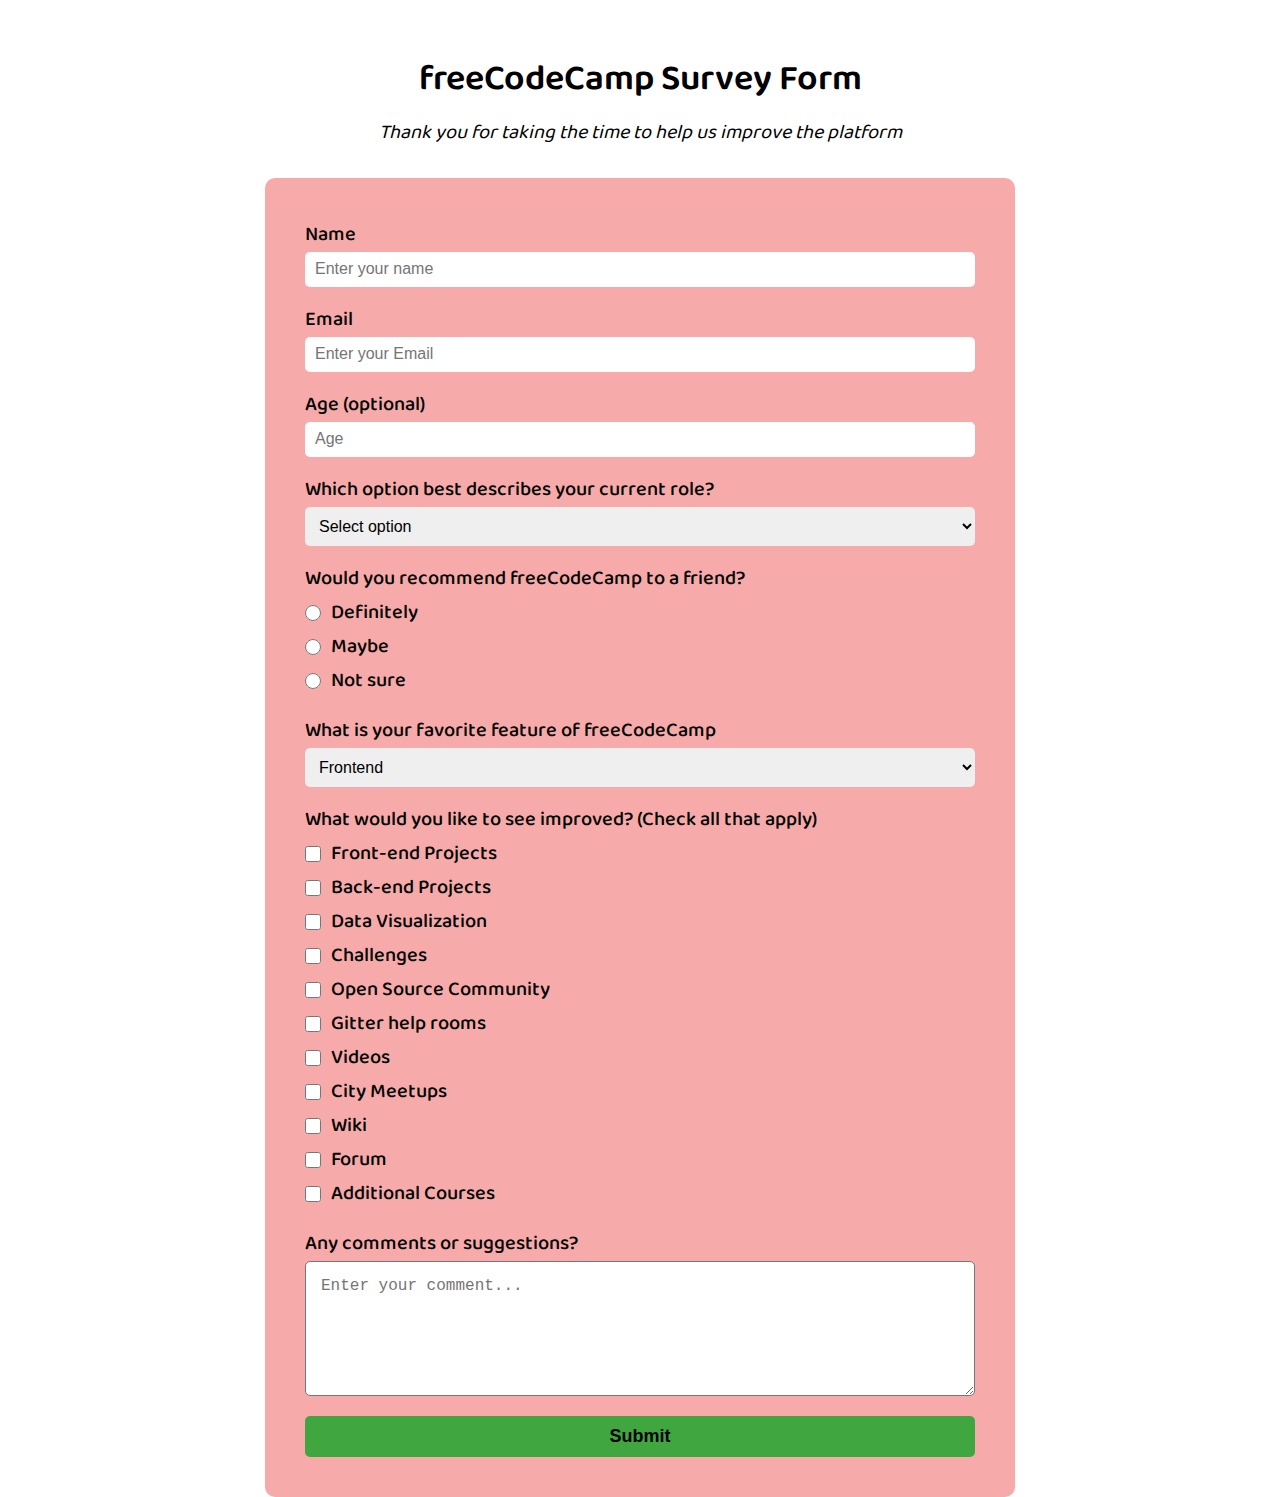
<file: Survey- Form/index.html>
<!DOCTYPE html>
<html lang="en">

<head>
    <meta charset="UTF-8">
    <meta name="viewport" content="width=device-width, initial-scale=1.0">
    <link rel="stylesheet" href="./style.css">
    <link href="https://fonts.googleapis.com/css?family=Baloo+Thambi+2:400,500,600,700&display=swap" rel="stylesheet">
    <title>Survey-Form</title>
</head>

<body>
    <section>
        <h1 id="title">freeCodeCamp Survey Form</h1>
        <p id="description">Thank you for taking the time to help us improve the platform</p>
        <div class="forw-wrapp">
            <form action="#" id="survey-form">
                <label for="name" id="name-label">Name</label>
                <input type="text" id="name" placeholder="Enter your name">
    
                <label for="email" id="email-label">Email</label>
                <input type="Email" placeholder="Enter your Email" id="email">
    
                <label for="number" id="number-label">Age <span>(optional)</span></label>
                <input type="number" id="number" placeholder="Age" min="10" max="100">
    
                <label for="current-role">Which option best describes your current role?</label>
                <select id="current-role" name="current-role" id="dropdown">
                    <option value="" disabled selected>Select option</option>
                    <option value="Frontend" >Frontend</option>
                    <option value="Backend">Backend</option>
                    <option value="UI">UI</option>
                    <option value="UX">UX</option>
                </select>
                
                <p>Would you recommend freeCodeCamp to a friend?</p>
               
                <label for="definitely"> <input type="radio" id="definitely" name="definitely">Definitely</label>
                <label for="maybe"><input type="radio" id="maybe" name="maybe">Maybe</label>
                <label for="not-sure"><input type="radio" id="not-sure" name="not-sure">Not sure</label>
    
                <label for="favorite-feature">What is your favorite feature of freeCodeCamp</label>
                <select id="favorite-feature" name="current-role" placeholder="Select an option">
                    <option value="Frontend">Frontend</option>
                    <option value="Backend">Backend</option>
                    <option value="UI">UI</option>
                    <option value="UX">UX</option>
                </select>
    
                <p>What would you like to see improved? <span>(Check all that apply)</span> </p>
                
                <label for="frontend"><input type="checkbox" value="frontend" >Front-end Projects</label>
                
                <label for="frontend"><input type="checkbox" value="frontend">Back-end Projects</label>
                
                <label for="frontend"><input type="checkbox" value="frontend">Data Visualization</label>
                
                <label for="frontend"><input type="checkbox" value="frontend">Challenges</label>
                
                <label for="frontend"><input type="checkbox" value="frontend">Open Source Community</label>
                
                <label for="frontend"><input type="checkbox" value="frontend">Gitter help rooms</label>
                
                <label for="frontend"><input type="checkbox" value="frontend">Videos</label>
                
                <label for="frontend"><input type="checkbox" value="frontend">City Meetups</label>
                
                <label for="frontend"><input type="checkbox" value="frontend">Wiki</label>
                
                <label for="frontend"><input type="checkbox" value="frontend">Forum</label>
                
                <label for="frontend"><input type="checkbox" value="frontend">Additional Courses</label>
    
                <label for="comment">Any comments or suggestions?</label>
                <textarea id="comment" name="story" placeholder="Enter your comment..."  ></textarea>
    
                <input type="submit" value="Submit" id="submit">
    
    
    
    
    
    
    
            </form>
        </div>
        
    </section>
</body>

</html>
</file>
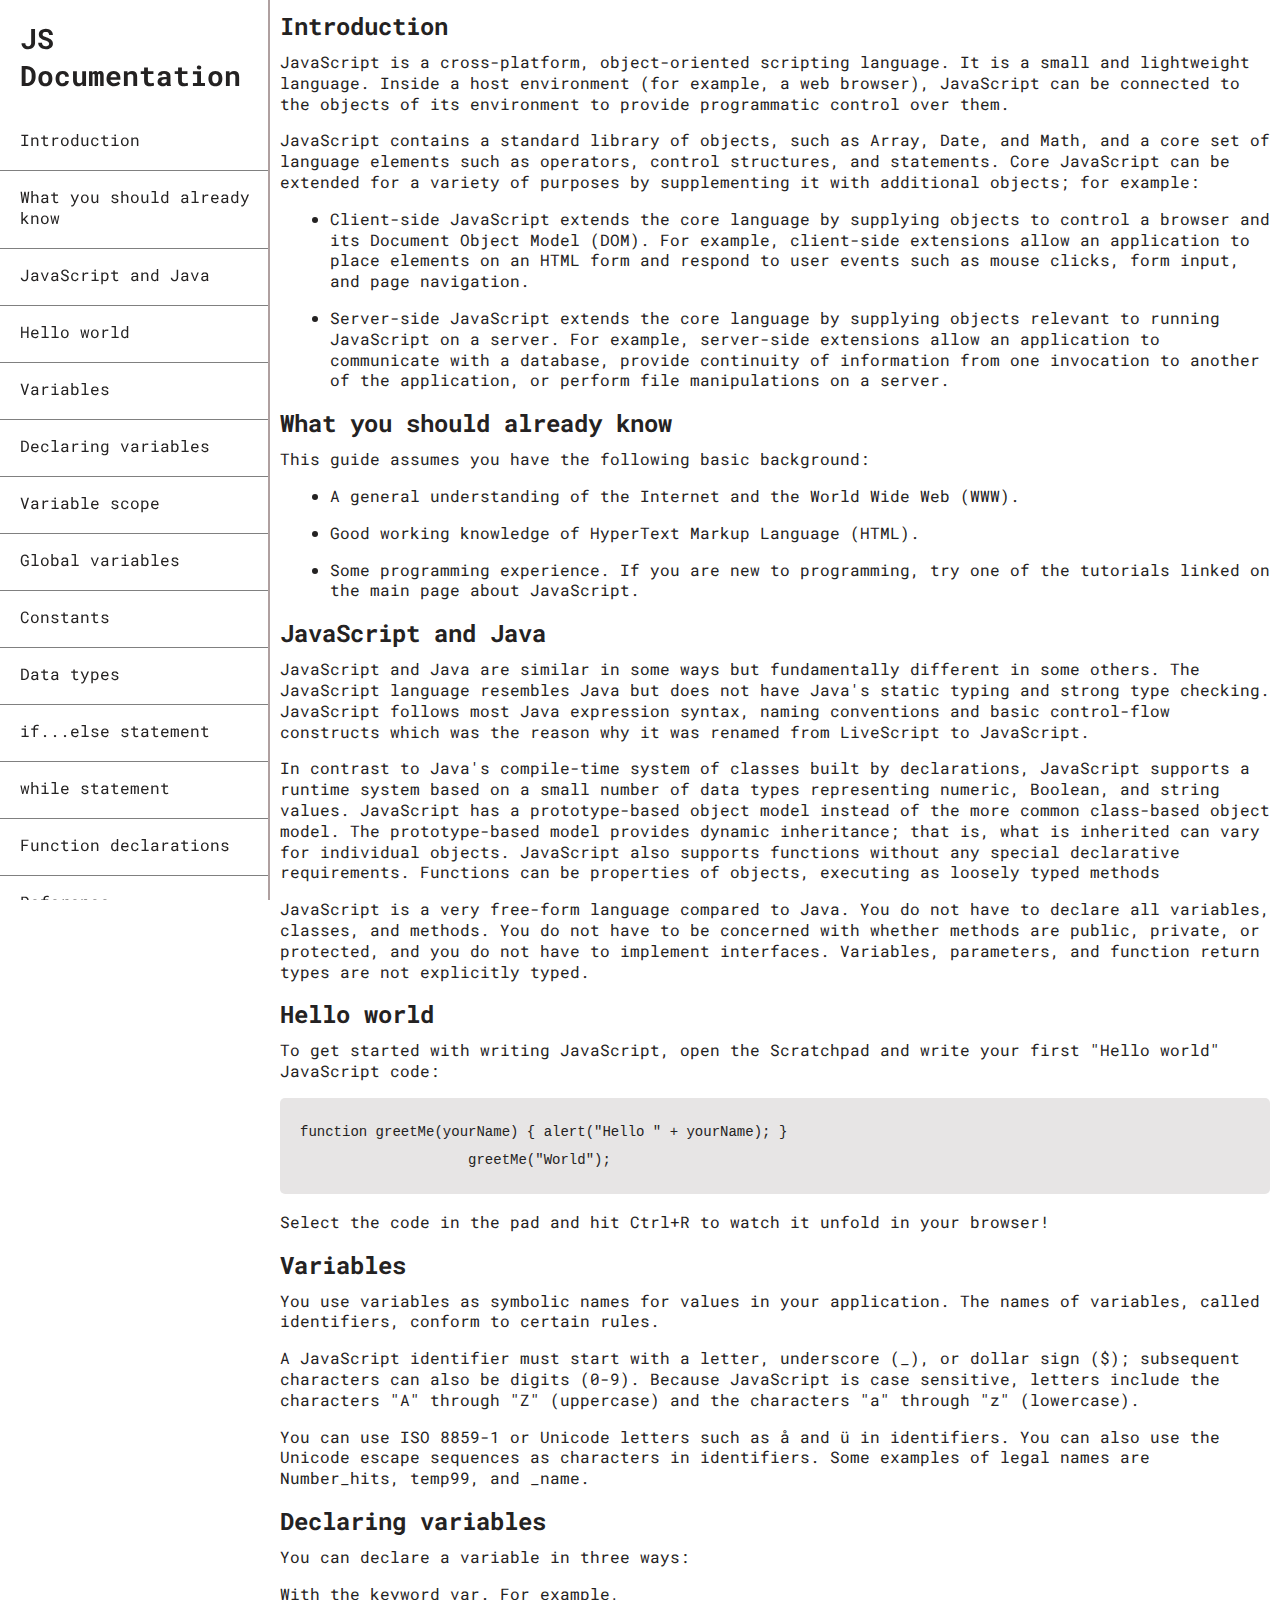
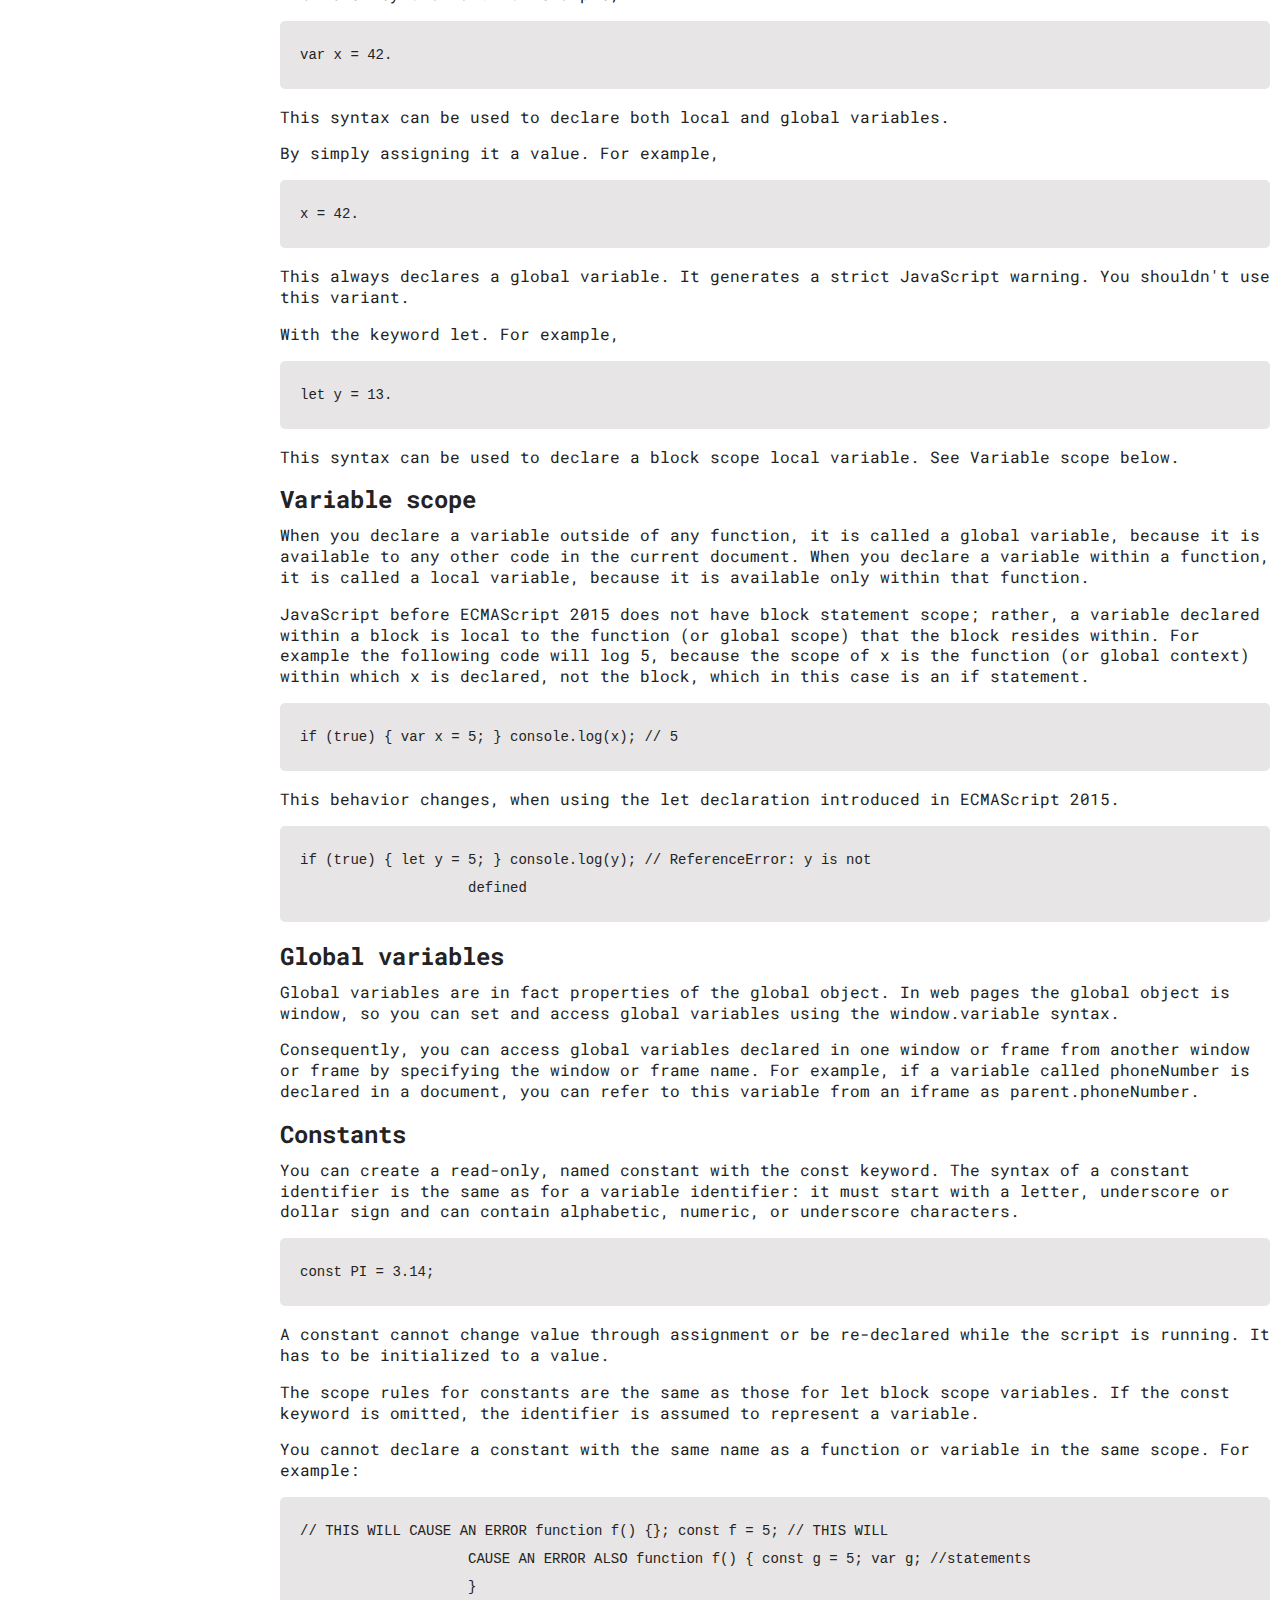
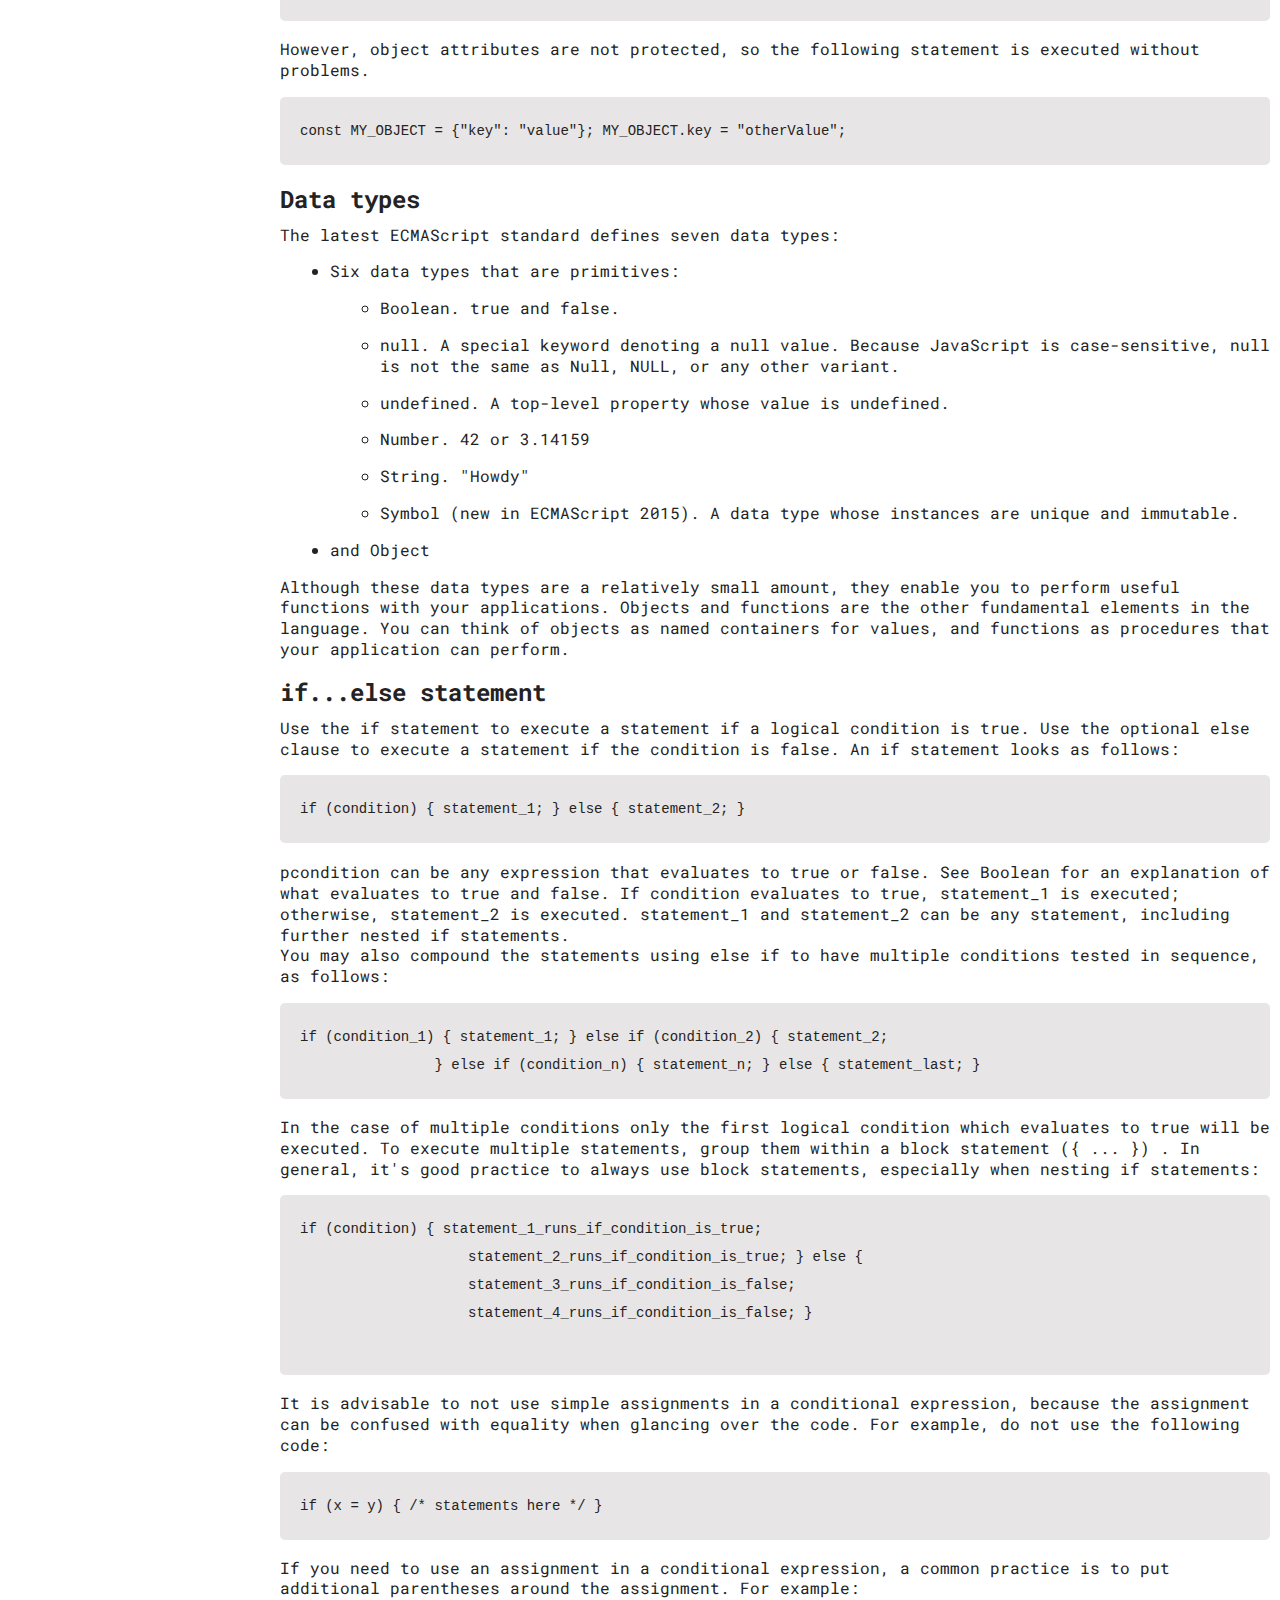
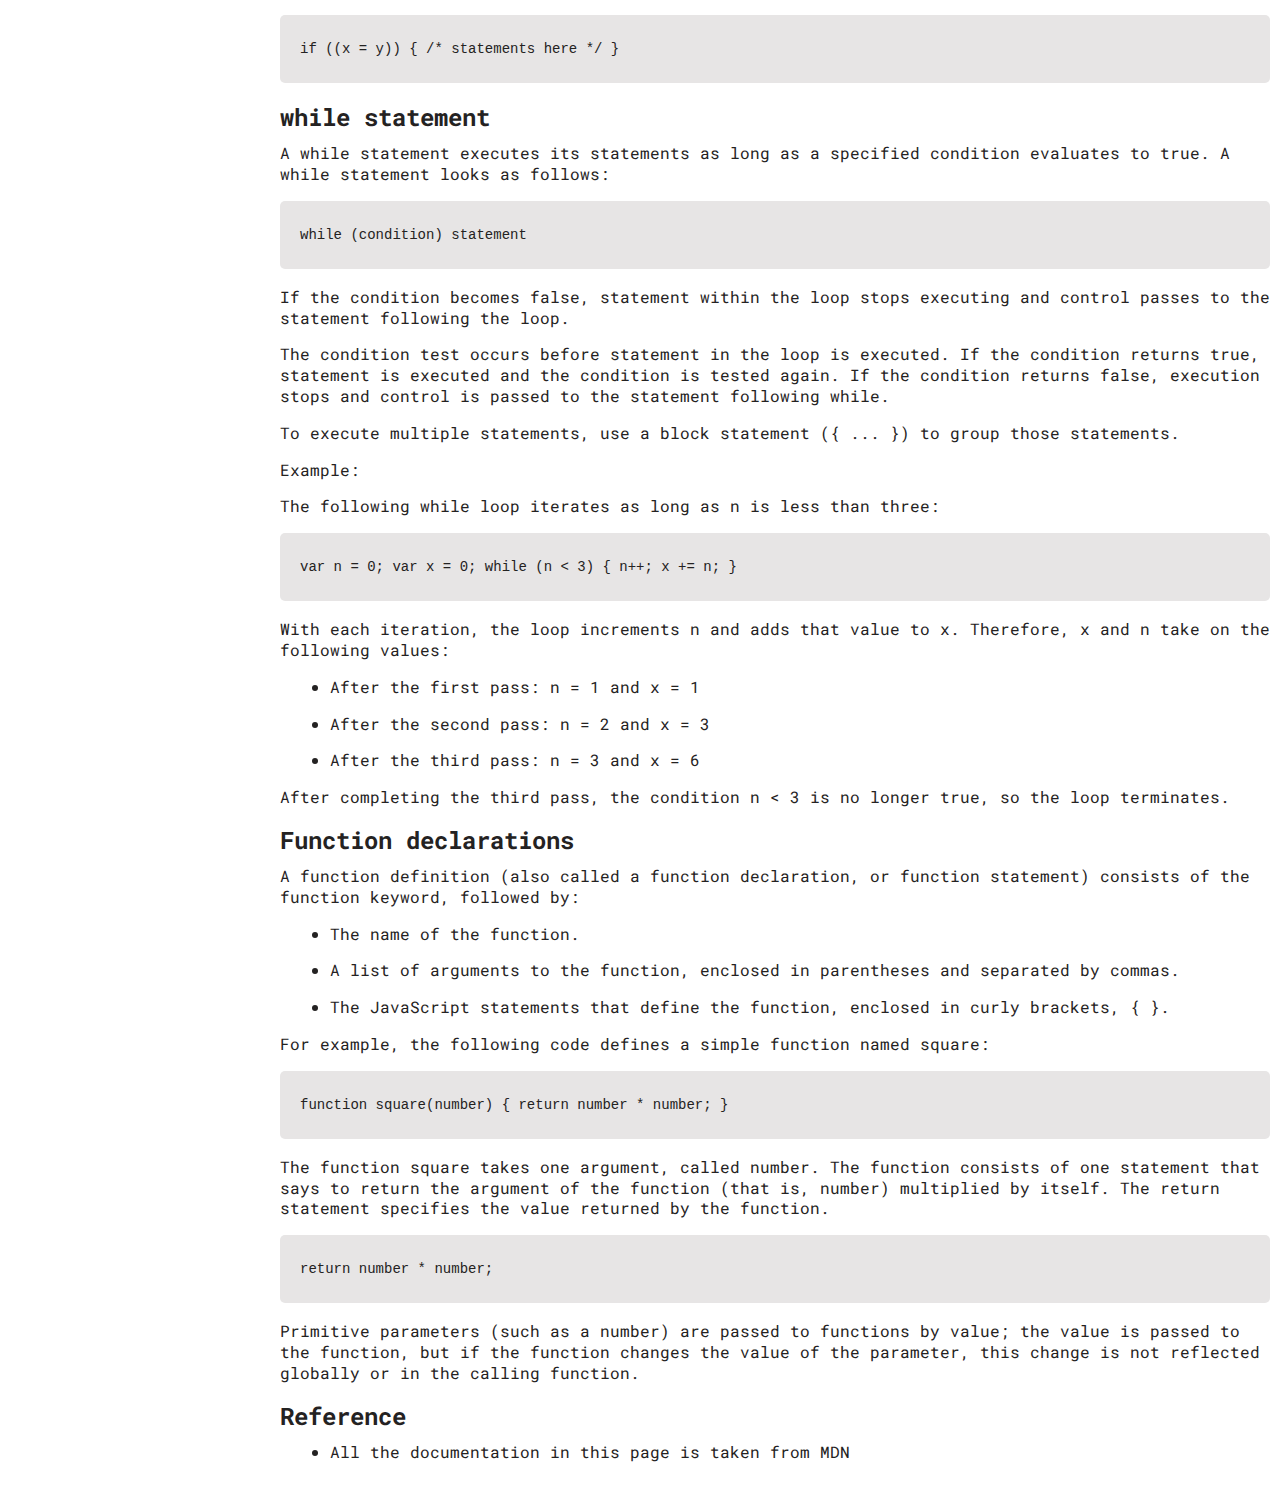
<file: Technical-documentation/index.html>
<!DOCTYPE html>
<html lang="en">
<head>
    <meta charset="UTF-8">
    <meta name="viewport" content="width=device-width, initial-scale=1.0">
    <link href="https://fonts.googleapis.com/css?family=Roboto+Mono:300,400,400i,500,500i,700&display=swap" rel="stylesheet">
    <link rel="stylesheet" href="style.css">
    <title>Documentation</title>
</head>
<body>
    <nav class="navbar" id="navbar">
       <header><h1>JS Documentation</h1></header> 
        <ul class="navbar__link">
            <li><a href="#Introduction" class="nav-link">Introduction</a></li>
            <li><a href="#What_you_should_already_know" class="nav-link">What you should already know</a></li>
            <li><a href="#JavaScript_and_Java" class="nav-link">JavaScript and Java</a></li>
            <li><a href="#Hello_world" class="nav-link">Hello world</a></li>
            <li><a href="#Variables" class="nav-link">Variables</a></li>
            <li><a href="#Declaring_variables" class="nav-link">Declaring variables</a></li>
            <li><a href="#Variable_scope" class="nav-link">Variable scope</a></li>
            <li><a href="#Global_variables" class="nav-link">Global variables</a></li>
            <li><a href="#Constants" class="nav-link">Constants</a></li>
            <li><a href="#Data_types" class="nav-link">Data types</a></li>
            <li><a href="#if_else_statement" class="nav-link">if...else statement</a></li>
            <li><a href="#while_statement" class="nav-link">while statement</a></li>
            <li><a href="#Function_declarations" class="nav-link">Function declarations</a></li>
            <li><a href="#Reference" class="nav-link">Reference</a></li>
        </ul>
    </nav>




    <main class="main" id="main-doc">
        <section id="Introduction" class="main-section">
            <header><h2>Introduction</h2></header>
            <article>
                <p>JavaScript is a cross-platform, object-oriented scripting language. It is a small and lightweight language. Inside a host environment (for example, a web browser), JavaScript can be connected to the objects of its environment to provide programmatic control over them.</p>
                <p>JavaScript contains a standard library of objects, such as Array, Date, and Math, and a core set of language elements such as operators, control structures, and statements. Core JavaScript can be extended for a variety of purposes by supplementing it with additional objects; for example:</p>
                <ul>
                    <li>Client-side JavaScript extends the core language by supplying objects to control a browser and its Document Object Model (DOM). For example, client-side extensions allow an application to place elements on an HTML form and respond to user events such as mouse clicks, form input, and page navigation.</li>
                    <li>Server-side JavaScript extends the core language by supplying objects relevant to running JavaScript on a server. For example, server-side extensions allow an application to communicate with a database, provide continuity of information from one invocation to another of the application, or perform file manipulations on a server.</li>
                </ul>
            
            </article>
        </section>

        <section id="What_you_should_already_know" class="main-section">
            <header><h2>What you should already know</h2> </header>
            <article>
                <p>This guide assumes you have the following basic background:</p>
                <ul>
                    <li>A general understanding of the Internet and the World Wide Web (WWW).</li>
                    <li>Good working knowledge of HyperText Markup Language (HTML).</li>
                    <li>Some programming experience. If you are new to programming, try one of the tutorials linked on the main page about JavaScript.</li>
                </ul>
            </article>
        </section>

        <section id="JavaScript_and_Java" class="main-section">
            <header><h2>JavaScript and Java</h2></header>
            <article>
                <p>JavaScript and Java are similar in some ways but fundamentally different in some others. The JavaScript language resembles Java but does not have Java's static typing and strong type checking. JavaScript follows most Java expression syntax, naming conventions and basic control-flow constructs which was the reason why it was renamed from LiveScript to JavaScript.</p>
                <p>In contrast to Java's compile-time system of classes built by declarations, JavaScript supports a runtime system based on a small number of data types representing numeric, Boolean, and string values. JavaScript has a prototype-based object model instead of the more common class-based object model. The prototype-based model provides dynamic inheritance; that is, what is inherited can vary for individual objects. JavaScript also supports functions without any special declarative requirements. Functions can be properties of objects, executing as loosely typed methods</p>
                <p>JavaScript is a very free-form language compared to Java. You do not have to declare all variables, classes, and methods. You do not have to be concerned with whether methods are public, private, or protected, and you do not have to implement interfaces. Variables, parameters, and function return types are not explicitly typed.</p>
            </article>  
        </section>

        <section id="Hello_world" class="main-section">
            <header><h2>Hello world</h2></header>
            <article>
                <p>To get started with writing JavaScript, open the Scratchpad and write your first "Hello world" JavaScript code:</p>
                <code>function greetMe(yourName) { alert("Hello " + yourName); }
                    greetMe("World");</code>
                <p>Select the code in the pad and hit Ctrl+R to watch it unfold in your browser!</p>
            </article>
        </section>

        <section id="Variables" class="main-section">
            <header><h2>Variables</h2></header>
            <article>
                <p>You use variables as symbolic names for values in your application. The names of variables, called identifiers, conform to certain rules.</p>
                <p>A JavaScript identifier must start with a letter, underscore (_), or dollar sign ($); subsequent characters can also be digits (0-9). Because JavaScript is case sensitive, letters include the characters "A" through "Z" (uppercase) and the characters "a" through "z" (lowercase).</p>
                <p>You can use ISO 8859-1 or Unicode letters such as å and ü in identifiers. You can also use the Unicode escape sequences as characters in identifiers. Some examples of legal names are Number_hits, temp99, and _name.</p>
            </article>
        </section>

        <section id="Declaring_variables" class="main-section">
            <header><h2>Declaring variables</h2></header>
            <article>
                <p>You can declare a variable in three ways:</p>
                <p>With the keyword var. For example,</p>
                <code>var x = 42.</code>
                <p>This syntax can be used to declare both local and global variables.</p>
                <p>By simply assigning it a value. For example,</p>
                <code>x = 42.</code>
                <p>This always declares a global variable. It generates a strict JavaScript warning. You shouldn't use this variant.</p>
                <p>With the keyword let. For example,</p>
                <code>let y = 13.</code>
                <p>This syntax can be used to declare a block scope local variable. See Variable scope below.</p>
            </article>
        </section>

        <section id="Variable_scope" class="main-section">
            <header><h2>Variable scope</h2></header>
            <article>
                <p>When you declare a variable outside of any function, it is called a global variable, because it is available to any other code in the current document. When you declare a variable within a function, it is called a local variable, because it is available only within that function.</p>
                <p>JavaScript before ECMAScript 2015 does not have block statement scope; rather, a variable declared within a block is local to the function (or global scope) that the block resides within. For example the following code will log 5, because the scope of x is the function (or global context) within which x is declared, not the block, which in this case is an if statement.</p>
                <code>if (true) { var x = 5; } console.log(x); // 5</code>
                <p>This behavior changes, when using the let declaration introduced in ECMAScript 2015.</p>
                <code>if (true) { let y = 5; } console.log(y); // ReferenceError: y is not
                    defined</code>
            </article>
        </section>

        <section id="Global_variables" class="main-section">
            <header><h2>Global variables</h2></header>
            <article>
                <p>Global variables are in fact properties of the global object. In web pages the global object is window, so you can set and access global variables using the window.variable syntax.</p>
                <p>Consequently, you can access global variables declared in one window or frame from another window or frame by specifying the window or frame name. For example, if a variable called phoneNumber is declared in a document, you can refer to this variable from an iframe as parent.phoneNumber.</p>
            </article>
        </section>

        <section id="Constants" class="main-section">
            <header><h2>Constants</h2></header>
            <article>
                <p>You can create a read-only, named constant with the const keyword. The syntax of a constant identifier is the same as for a variable identifier: it must start with a letter, underscore or dollar sign and can contain alphabetic, numeric, or underscore characters.</p>
                <code>const PI = 3.14;</code>
                <p>A constant cannot change value through assignment or be re-declared while the script is running. It has to be initialized to a value.</p>
                <p>The scope rules for constants are the same as those for let block scope variables. If the const keyword is omitted, the identifier is assumed to represent a variable.</p>
                <p>You cannot declare a constant with the same name as a function or variable in the same scope. For example:</p>
                <code>// THIS WILL CAUSE AN ERROR function f() {}; const f = 5; // THIS WILL
                    CAUSE AN ERROR ALSO function f() { const g = 5; var g; //statements
                    }</code>
                <p>However, object attributes are not protected, so the following statement is executed without problems.</p>
                <code>const MY_OBJECT = {"key": "value"}; MY_OBJECT.key = "otherValue";</code>
            </article>
        </section>

        <section id="Data_types" class="main-section">
            <header><h2>Data types</h2></header>
            <article>
                <p>The latest ECMAScript standard defines seven data types:</p>
                <ul>
                    <li>Six data types that are primitives:</li>
                    <ul>
                        <li>Boolean. true and false.</li>
                        <li>null. A special keyword denoting a null value. Because JavaScript is case-sensitive, null is not the same as Null, NULL, or any other variant.</li>
                        <li>undefined. A top-level property whose value is undefined.</li>
                        <li>Number. 42 or 3.14159</li>
                        <li>String. "Howdy"</li>
                        <li>Symbol (new in ECMAScript 2015). A data type whose instances are unique and immutable.</li>
                    </ul>
                    <li>and Object</li>
                </ul>
                <p>Although these data types are a relatively small amount, they enable you to perform useful functions with your applications. Objects and functions are the other fundamental elements in the language. You can think of objects as named containers for values, and functions as procedures that your application can perform.</p>
            </article>
        </section>

        <section id="if_else_statement" class="main-section">
            <header><h2>if...else statement</h2></header>
            <article>
                <p>Use the if statement to execute a statement if a logical condition is true. Use the optional else clause to execute a statement if the condition is false. An if statement looks as follows:</p>
                <code>if (condition) { statement_1; } else { statement_2; }</code>
                pcondition can be any expression that evaluates to true or false. See Boolean for an explanation of what evaluates to true and false. If condition evaluates to true, statement_1 is executed; otherwise, statement_2 is executed. statement_1 and statement_2 can be any statement, including further nested if statements.
                <p>You may also compound the statements using else if to have multiple conditions tested in sequence, as follows:</p>
                <code>if (condition_1) { statement_1; } else if (condition_2) { statement_2;
                } else if (condition_n) { statement_n; } else { statement_last; }</code>
                <p>In the case of multiple conditions only the first logical condition which evaluates to true will be executed. To execute multiple statements, group them within a block statement ({ ... }) . In general, it's good practice to always use block statements, especially when nesting if statements:</p>
                <code>if (condition) { statement_1_runs_if_condition_is_true;
                    statement_2_runs_if_condition_is_true; } else {
                    statement_3_runs_if_condition_is_false;
                    statement_4_runs_if_condition_is_false; }
                </code>
                <p>It is advisable to not use simple assignments in a conditional expression, because the assignment can be confused with equality when glancing over the code. For example, do not use the following code:</p>
                <code>if (x = y) { /* statements here */ }</code>
                <p>If you need to use an assignment in a conditional expression, a common practice is to put additional parentheses around the assignment. For example:</p>
                <code>if ((x = y)) { /* statements here */ }</code>
            </article>
        </section>

        <section id="while_statement" class="main-section">
            <header><h2>while statement</h2></header>
            <article>
                <p>A while statement executes its statements as long as a specified condition evaluates to true. A while statement looks as follows:</p>
                <code>while (condition) statement</code>
                <p>If the condition becomes false, statement within the loop stops executing and control passes to the statement following the loop.</p>
                <p>The condition test occurs before statement in the loop is executed. If the condition returns true, statement is executed and the condition is tested again. If the condition returns false, execution stops and control is passed to the statement following while.</p>
                <p>To execute multiple statements, use a block statement ({ ... }) to group those statements.</p>
                <p>Example:</p>
                <p>The following while loop iterates as long as n is less than three:</p>
                <code>var n = 0; var x = 0; while (n < 3) { n++; x += n; }</code>
                <p>With each iteration, the loop increments n and adds that value to x. Therefore, x and n take on the following values:</p>
                <ul>
                    <li>After the first pass: n = 1 and x = 1</li>
                    <li>After the second pass: n = 2 and x = 3</li>
                    <li>After the third pass: n = 3 and x = 6</li>
                </ul>
                <p>After completing the third pass, the condition n < 3 is no longer true, so the loop terminates.</p>
            </article>
        </section>

        <section id="Function_declarations" class="main-section">
            <header><h2>Function declarations</h2></header>
            <article>
                <p>A function definition (also called a function declaration, or function statement) consists of the function keyword, followed by:</p>
                <ul>
                    <li>The name of the function.</li>
                    <li>A list of arguments to the function, enclosed in parentheses and separated by commas.</li>
                    <li>The JavaScript statements that define the function, enclosed in curly brackets, { }.</li>
                </ul>
                <p>For example, the following code defines a simple function named square:</p>
                <code>function square(number) { return number * number; }</code>
                <p>The function square takes one argument, called number. The function consists of one statement that says to return the argument of the function (that is, number) multiplied by itself. The return statement specifies the value returned by the function.</p>
                <code>return number * number;</code>
                <p>Primitive parameters (such as a number) are passed to functions by value; the value is passed to the function, but if the function changes the value of the parameter, this change is not reflected globally or in the calling function.</p>
            </article>
        </section>

        <section id="Reference" class="main-section">
            <header><h2>Reference</h2></header>
            <article>
                <ul>
                    <li>All the documentation in this page is taken from <a href="https://developer.mozilla.org/ru/">MDN</a></li>
                </ul>
            </article>
        </section>

        
    </main>


</body>
</html>
</file>
<file: Survey- Form/style.css>
* {
    box-sizing: border-box;
    padding: 0;
    margin: 0;
}
body {
    font-family: 'Baloo Thambi 2', cursive;
}
::placeholder {
    font-size: 16px;
}
section {
    text-align: center;
    
    background-repeat: no-repeat;
    background-size: cover;  
    position: relative;
    z-index:1;
    overflow:hidden
}

section::before {
    z-index:-1;
    position: fixed;
    left:0;
    top:0;
    content: url('https://iso.500px.com/wp-content/uploads/2016/04/stock-photo-150595123.jpg');
    background-size: cover;
    opacity:0.5;
   
}
#title {
    padding-top: 50px;
    font-size: 36px;
    font-weight: 600;
}

#description {
    padding: 10px 0 30px 0;
    font-size: 20px;
    font-style: italic;
}

.forw-wrapp {
    max-width: 750px;
    margin: 0 auto;
    padding: 40px 40px;
    background-color:rgba(238, 85, 85, 0.5);
    border-radius: 10px;
}
#survey-form {
    display: flex;
    flex-direction: column;
    margin: 0 auto;
}
#survey-form  p , label{
    align-self: flex-start;
    font-size: 20px;
    font-weight: 500;
    padding-bottom: 2px;
}
label[for=favorite-feature],
label[for=comment] {
    padding-top: 16px;
}
#name, 
#email, 
#number, 
#current-role, 
#favorite-feature {
    padding: 10px;
    border-radius: 5px;
    border: none;
    margin-bottom: 16px;
}
select {
    font-size: 16px;
}
textarea {
    text-size-adjust: none;
    padding: 15px;
    max-width: 100%;
    min-height: 15vh;
    margin-bottom: 20px;
    border-radius: 5px;
}
input[type=radio], input[type=checkbox] {
    min-width: 16px;
    min-height: 16px;
    vertical-align: middle;
    margin-right: 10px;
}

input[type=submit] {
    padding: 10px;
    font-size: 18px;
    font-weight: 600;
    background-color: rgb(64, 167, 64);
    border: none;
    border-radius: 5px;
}
</file>
<file: Technical-documentation/style.css>
* {
    box-sizing: border-box;
    padding: 0;
    margin: 0;
}

body {
    font-family: 'Roboto Mono', monospace;
    font-size: 16px;
    color: rgb(36, 34, 34);

}
a {
    text-decoration: none;
    color: rgb(36, 34, 34);
    
}
.navbar {
    width: 270px;
    font-size: 16px;
    position: fixed;
    top: 0;
    overflow-y: scroll;
    height: 100%;
    border-right: 2px solid rgb(175, 160, 160);
}
.navbar h1 {
    padding: 20px 0 20px 20px;
    font-size: 28px;
}
.navbar__link  li {
    border-bottom: 1px solid gray;
    padding: 15px 0 20px 20px;
    list-style: none;
    width: 100%;
}

.main {
  padding:10px;
    position: absolute;
    margin-left: 270px;
    margin-bottom: 100px;
    width:  calc(100% - 320xp);
}
.main  ul {
   padding-left: 50px;
}

section h2 {
    margin-bottom: 10px;
}
section p {
    line-height: 1.3;
    padding-bottom: 16px;
}
section li {
    line-height: 1.3;
    padding-bottom: 16px;
}
code {
    font-size: 14px;
    display: block;
    white-space: pre;
    background-color: rgb(231, 229, 229);
    padding: 20px;
    margin-bottom: 18px;
    border-radius: 5px;
    line-height: 2;
}

@media only screen and (max-width: 815px) {
      #navbar {
    background-color: white;
    position: absolute;
    top: 0;
    padding: 0;
    margin: 0;
    width: 100%;
    max-height: 275px;
    border: none;
    z-index: 1;
    border-bottom: 2px solid;
  }
   #main-doc {
    position: relative;
    margin-left: 0px;
    margin-top: 275px;
  }
}
</file>
